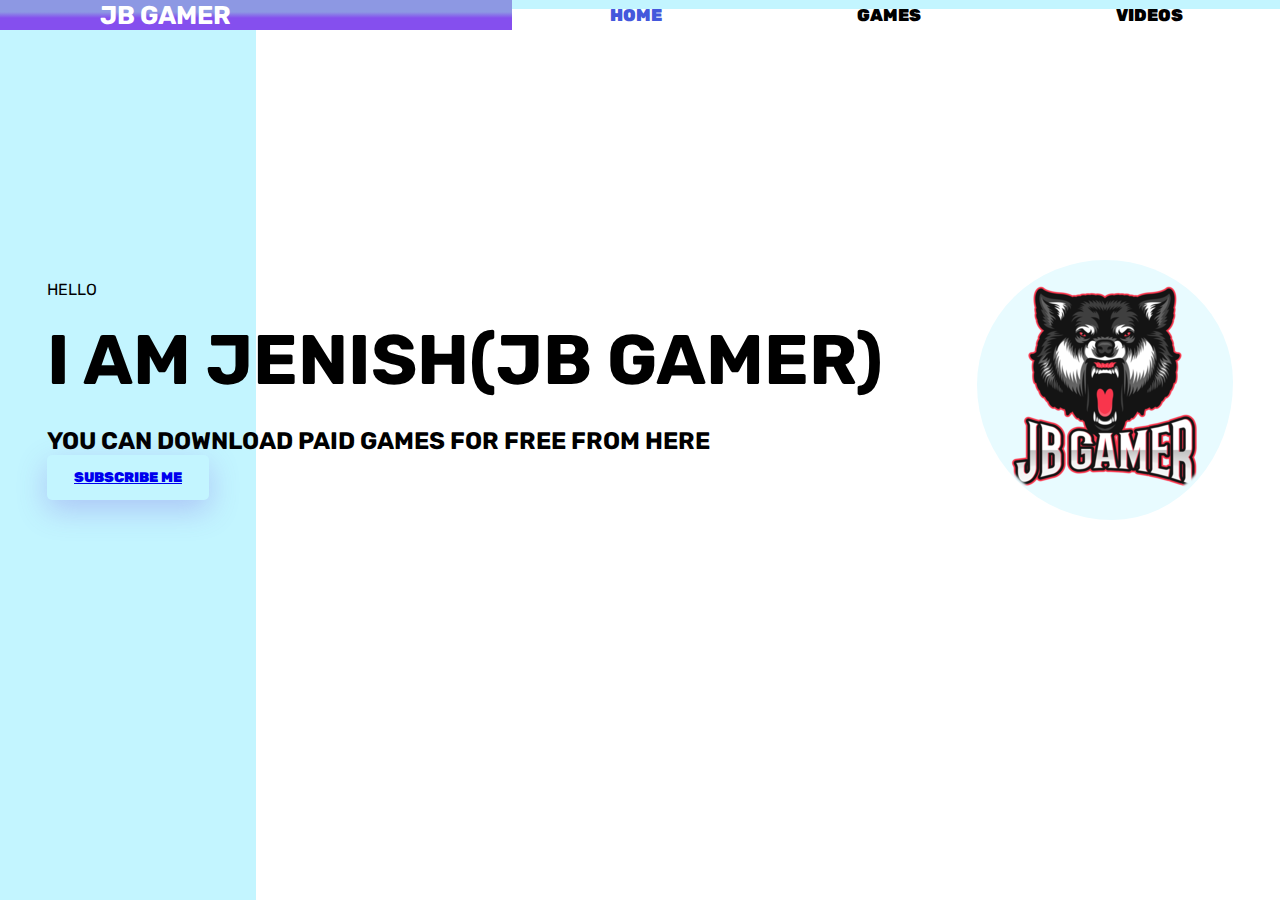
<file: index.html>
<!DOCTYPE html>
<head>
	<title>Home - JB Cracked Games</title>
	<link rel = "icon" href="<img alt="src="https://lh3.googleusercontent.com/IwJBZ6ukyJN6xgh8cfEMJLDwiZzYQRJpMQkRe9M_hGO8mS5ghP14TlrQG1Q4a7uR4Q_G0Oc=s85"type="image/x-icon">
	<link rel="stylesheet" type="text/css" href="index.css">
	<link rel="preconnect" href="https://fonts.gstatic.com">
<link href="https://fonts.googleapis.com/css2?family=Rubik&display=swap" rel="stylesheet">
</head>
<body>

<header>
	<section class="navsection">
		<div class="logo">
			<h1>jb gamer<h1>
		</div>
		<nav>
			<a href="index.html">Home</a>
			<a href="games.html">games</a>
			<a href="videos.html">videos</a>
	</section>
	<main>
	<div class="leftside"
	<h3>hello</h3>
	<h1>i am jenish(jb gamer)</h1>
	<h2>you can download paid games for free from here</h2>
	<a href="https://www.youtube.com/channel/UCAoyhFbTDblwdbpE87tIsdg" class="btn1" target="_blank">subscribe me</a>
	</div>
	
	<div class="rightside">
	<img src="icon.ico">
	</div>
	</main>

</header>

</body>
</html>
</file>
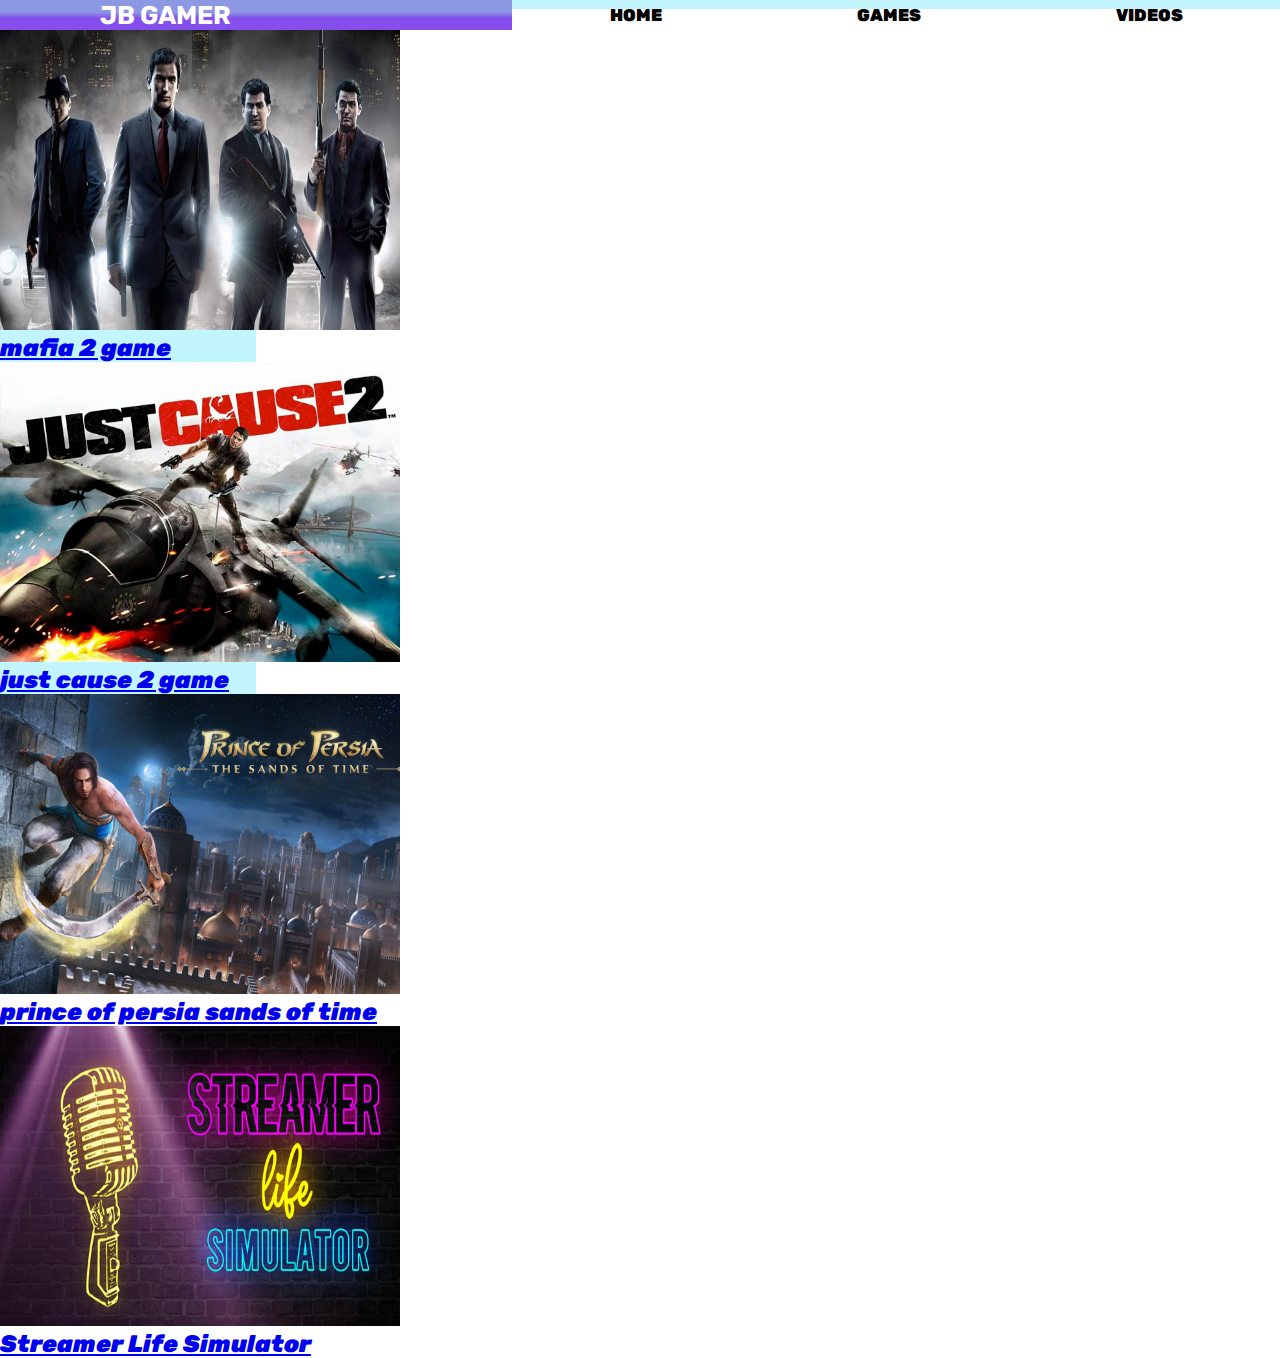
<file: games.html>
<!DOCTYPE html>
<head>
	<title >games</title>
	<link rel = "icon" href="<img alt="src="https://png.pngtree.com/png-vector/20201108/ourmid/pngtree-video-game-controller-joystick-vector-illustration-png-image_2410461.jpg"type="image/x-icon">
	<link rel="stylesheet" type="text/css" href="gamesstyle.css">
	<link rel="preconnect" href="https://fonts.gstatic.com">
<link href="https://fonts.googleapis.com/css2?family=Rubik&display=swap" rel="stylesheet">
</head>
<body>

<header>
	<section class="navsection">
		<div class="logo">
			<h1>jb gamer<h1>
		</div>
		<nav>
			<a href="index.html">Home</a>
			<a href="games.html">games</a>
			<a href="videos.html">videos</a>
	</section>
		<div class="mafia-2">
			<a href="mafia 2.html"><img src="mafia-2-definitive-edition-1280x720-1024x576.jpg" width="400" height="300"><h2><u><b><i>mafia 2 game</h2></a>
		</div>
		<div class="jc-2">
			<a href="JC2.html"><img src="jc-2.png" width="400" height="300"><h2><u><b><i>just cause 2 game</h2></a>
			
		<div class="pop-sot">
			<a href="popsot.html"><img src="PoP_SoT.jpg" width="400" height="300"><h2><u><b><i>prince of persia sands of time</h2></a>
		</div>
		<div class="sls">
			<a href="sls.html"><img src="sls.jpg" width="400" height="300"><h2><u><i><b>Streamer Life Simulator</h2></a>
		</div>
</header>

</body>
</html>
</file>
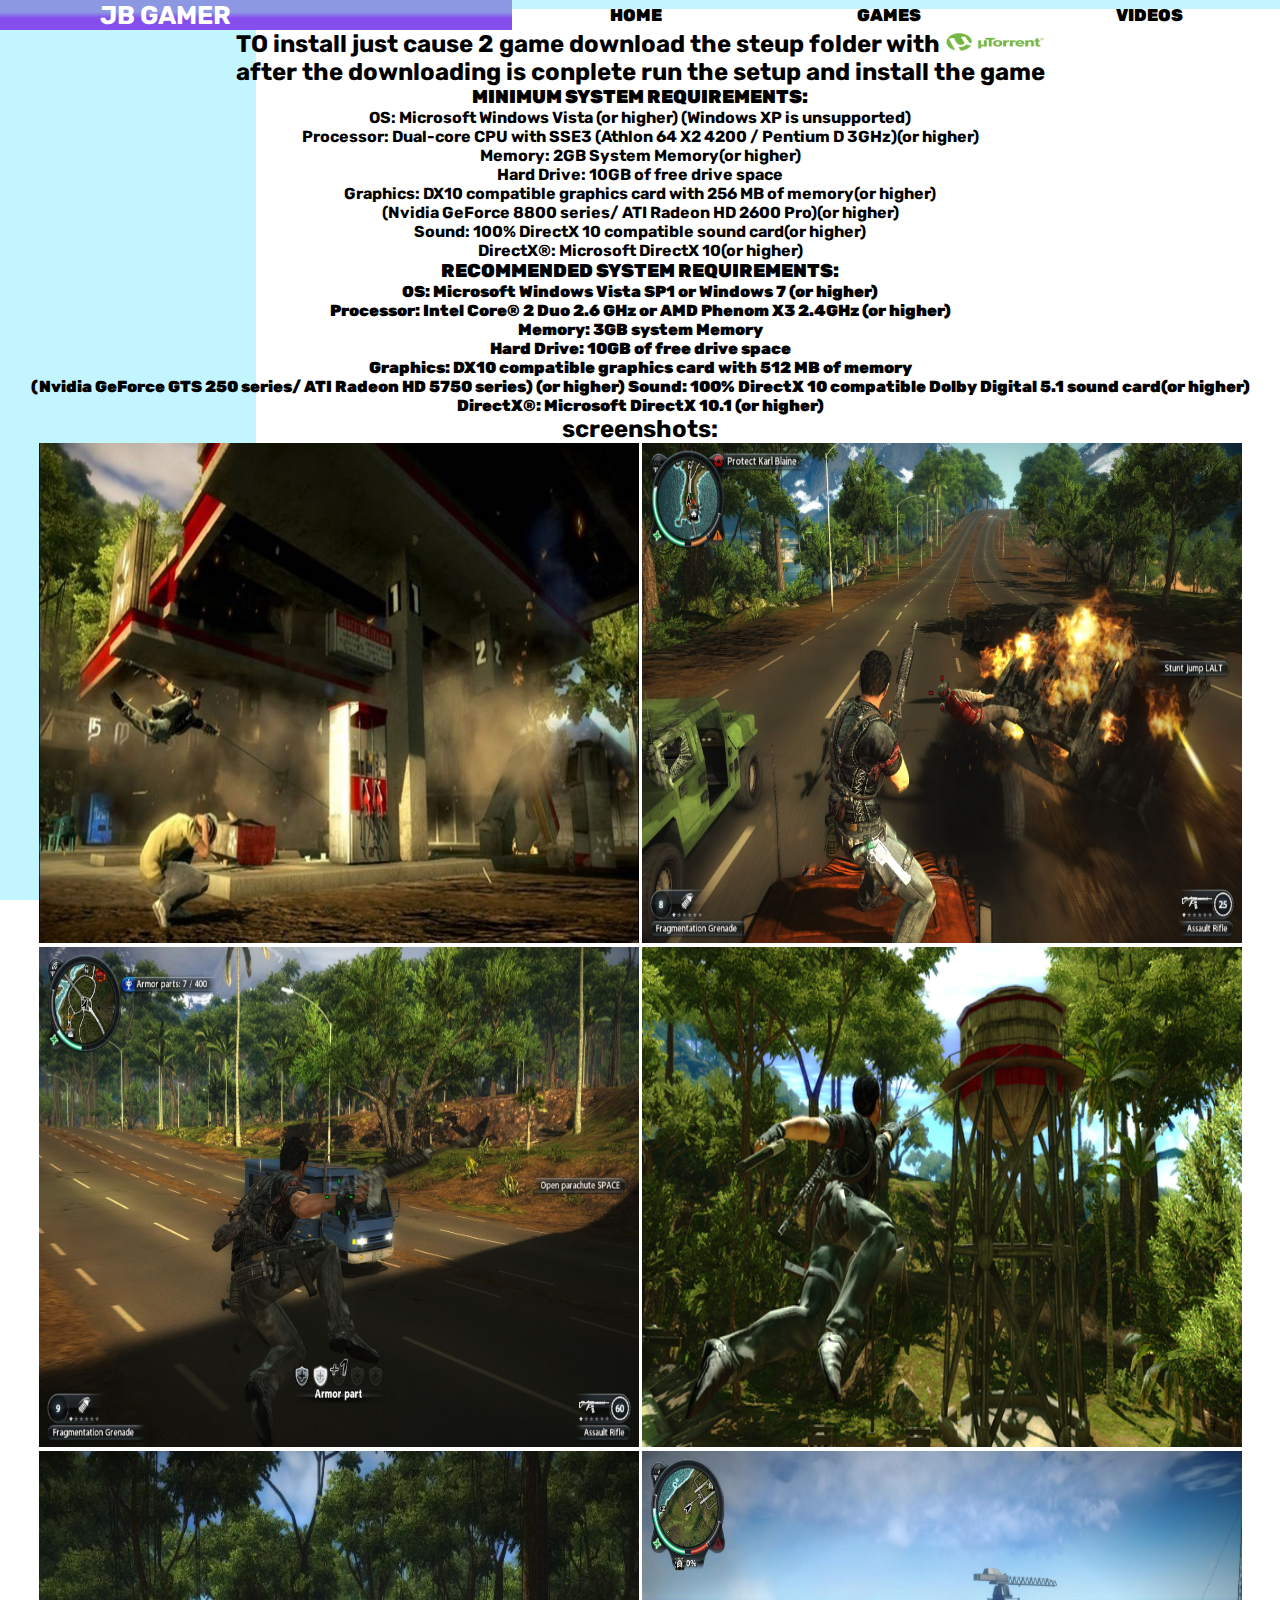
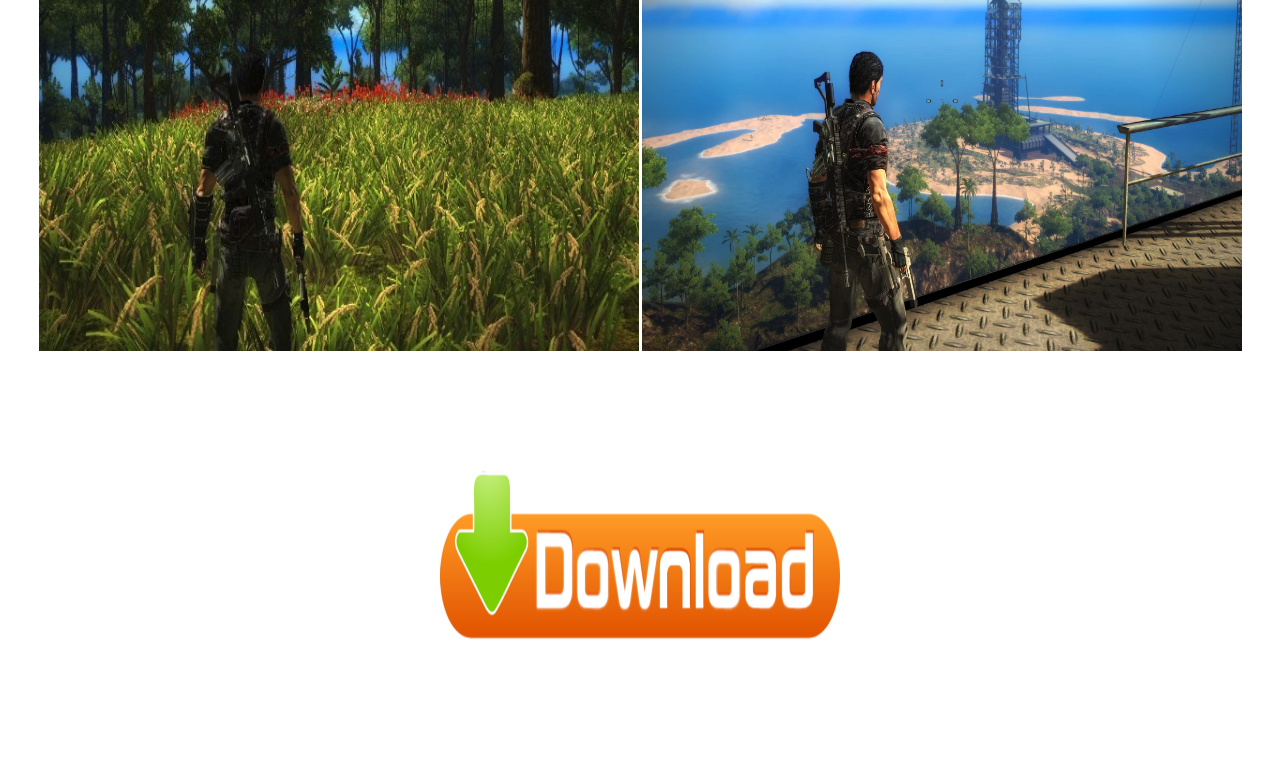
<file: JC2.html>
<!DOCTYPE html>
<head>
	<title >download just cause 2</title>
	<link rel = "icon" href="<img alt="src="https://png.pngtree.com/png-vector/20201108/ourmid/pngtree-video-game-controller-joystick-vector-illustration-png-image_2410461.jpg"type="image/x-icon">
	<link rel="stylesheet" type="text/css" href="jc2.css">
	<link rel="preconnect" href="https://fonts.gstatic.com">
<link href="https://fonts.googleapis.com/css2?family=Rubik&display=swap" rel="stylesheet">
</head>
<body>

<header>
	<section class="navsection">
		<div class="logo">
			<h1>jb gamer<h1>
		</div>
		<nav>
			<a href="index.html">Home</a>
			<a href="games.html">games</a>
			<a href="videos.html">videos</a>
	</section>
	<div class="install">
		<h2>
			TO install just cause 2 game download the steup folder with <a href="https://www.utorrent.com/downloads/complete/track/stable/os/win"><img src="ut.png" width="100" height="20"></a></br>after the downloading is conplete run the setup and install the game
		</h2>
	</div>
	<div class="systemr" align="center">

<h3><b>MINIMUM SYSTEM REQUIREMENTS:</br></h3>
<p>OS: Microsoft Windows Vista (or higher) (Windows XP is unsupported)</br>
Processor: Dual-core CPU with SSE3 (Athlon 64 X2 4200 / Pentium D 3GHz)(or higher)</br>
Memory: 2GB System Memory(or higher)</br>
Hard Drive: 10GB of free drive space</br>
Graphics: DX10 compatible graphics card with 256 MB of memory(or higher)</br>
(Nvidia GeForce 8800 series/ ATI Radeon HD 2600 Pro)(or higher)</br>
Sound: 100% DirectX 10 compatible sound card(or higher)</br>
DirectX®: Microsoft DirectX 10(or higher)</br></p>
<h3><b>RECOMMENDED SYSTEM REQUIREMENTS:</br></h3>
<p>OS: Microsoft Windows Vista SP1 or Windows 7 (or higher)</br>
Processor: Intel Core® 2 Duo 2.6 GHz or AMD Phenom X3 2.4GHz (or higher)</br>
Memory: 3GB system Memory</br>
Hard Drive: 10GB of free drive space</br>
Graphics: DX10 compatible graphics card with 512 MB of memory</br>
(Nvidia GeForce GTS 250 series/ ATI Radeon HD 5750 series) (or higher)
Sound: 100% DirectX 10 compatible Dolby Digital 5.1 sound card(or higher)</br>
DirectX®: Microsoft DirectX 10.1 (or higher)</br></p>
		</p>
	</div>
	<div class="screensoots">
		<h2>screenshots:</h2>
		<a href="j1.jpg"><img src="j1.jpg" width="600" height="500"></a>
		<a href="j2.jpg"><img src="j2.jpg" width="600" height="500"></a>
		<a href="j3.jpg"><img src="j3.jpg" width="600" height="500"></a>
		<a href="j4.png"><img src="j4.png" width="600" height="500"></a>
		<a href="j5.jpg"><img src="j5.jpg" width="600" height="500"></a>
		<a href="j6.jpg"><img src="j6.jpg" width="600" height="500"></a>
	</div>
	<div class="download" align="center">
		<a href="magnet:?xt=urn:btih:14B7771A7E51FAE7E5978C4AB15CA46B9979DE46&dn=Just%20Cause%202%20setup&tr=udp%3a%2f%2ftracker.openbittorrent.com%3a80%2fannounce&tr=udp%3a%2f%2ftracker.opentrackr.org%3a1337%2fannounce"><img src="download-button.png" width="400" height="400"></a>
	</div>
</header>
		
</body>
</html>
</file>
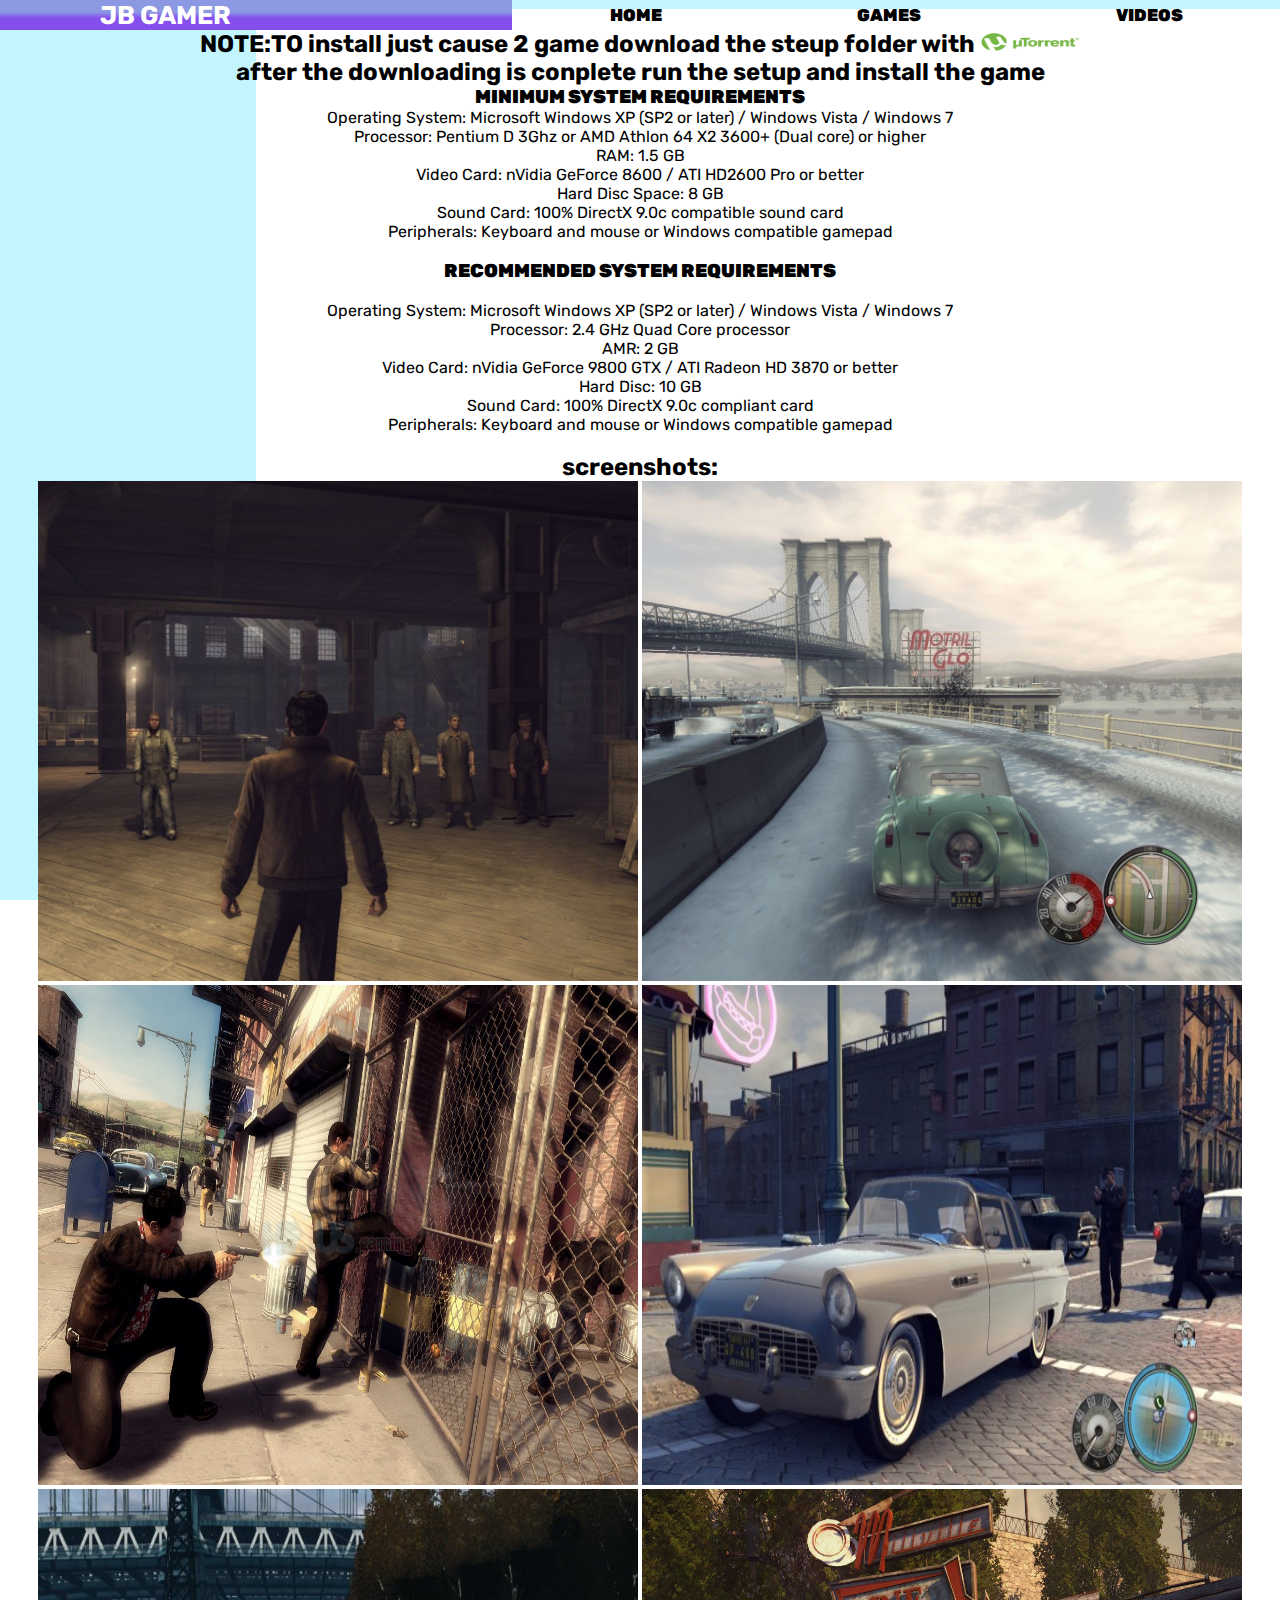
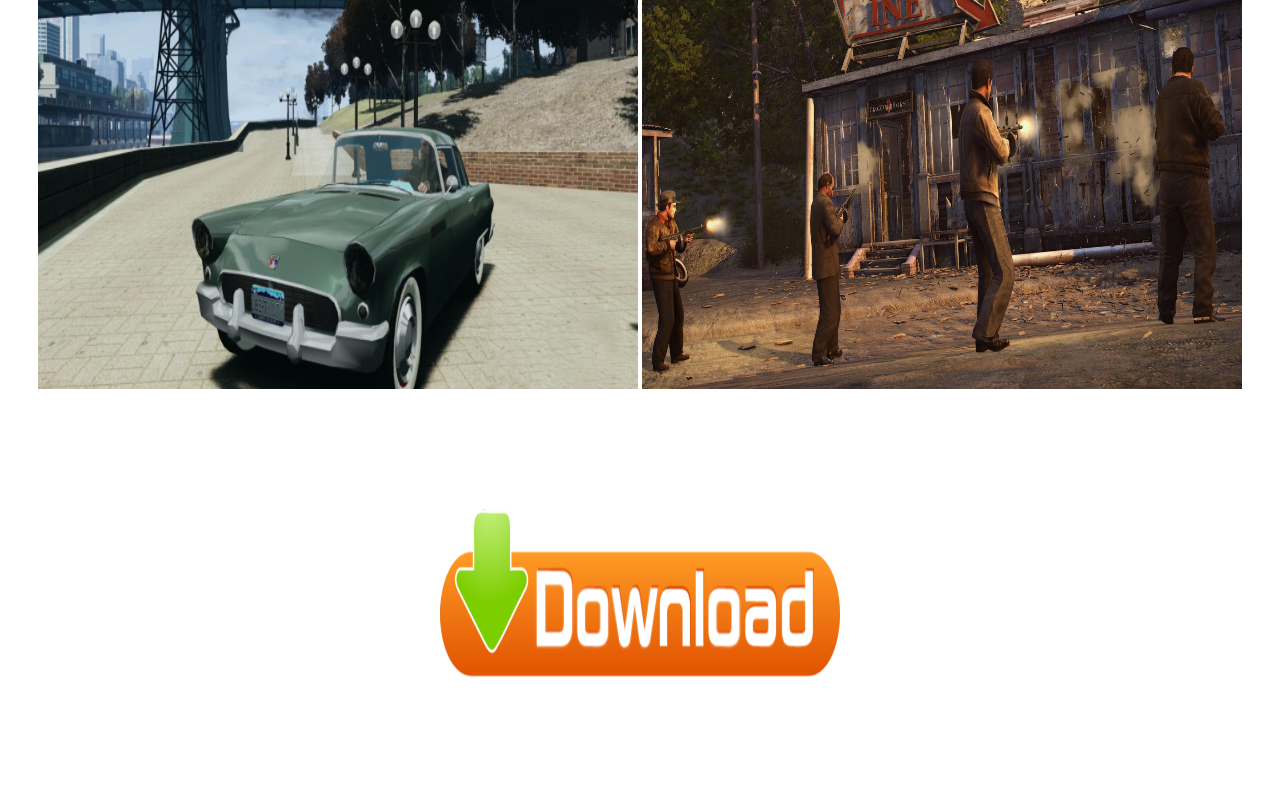
<file: mafia 2.html>
<!DOCTYPE html>
<head>
	<title >download mafia 2</title>
	<link rel = "icon" href="<img alt="src="https://png.pngtree.com/png-vector/20201108/ourmid/pngtree-video-game-controller-joystick-vector-illustration-png-image_2410461.jpg"type="image/x-icon">
	<link rel="stylesheet" type="text/css" href="jc2.css">
	<link rel="preconnect" href="https://fonts.gstatic.com">
<link href="https://fonts.googleapis.com/css2?family=Rubik&display=swap" rel="stylesheet">
</head>
<body>

<header>
	<section class="navsection">
		<div class="logo">
			<h1>jb gamer<h1>
		</div>
		<nav>
			<a href="index.html">Home</a>
			<a href="games.html">games</a>
			<a href="videos.html">videos</a>
	</section>
	<div class="install">
		<h2>
			NOTE:TO install just cause 2 game download the steup folder with <a href="https://www.utorrent.com/downloads/complete/track/stable/os/win"><img src="ut.png" width="100" height="20"></a></br>after the downloading is conplete run the setup and install the game
		</h2>
	</div>
	<div class="systemr" align="center">

<p><h3><b>MINIMUM SYSTEM REQUIREMENTS</b></h3>

Operating System: Microsoft Windows XP (SP2 or later) / Windows Vista / Windows 7</br>
Processor: Pentium D 3Ghz or AMD Athlon 64 X2 3600+ (Dual core) or higher</br>
RAM: 1.5 GB</br>
Video Card: nVidia GeForce 8600 / ATI HD2600 Pro or better</br>
Hard Disc Space: 8 GB</br>
Sound Card: 100% DirectX 9.0c compatible sound card</br>
Peripherals: Keyboard and mouse or Windows compatible gamepad</p></br>

<h3><b>RECOMMENDED SYSTEM REQUIREMENTS</b></h3></br>

<p>Operating System: Microsoft Windows XP (SP2 or later) / Windows Vista / Windows 7</br>
Processor: 2.4 GHz Quad Core processor</br>
AMR: 2 GB</br>
Video Card: nVidia GeForce 9800 GTX / ATI Radeon HD 3870 or better</br>
Hard Disc: 10 GB</br>
Sound Card: 100% DirectX 9.0c compliant card</br>
Peripherals: Keyboard and mouse or Windows compatible gamepad</p></br>
	</div>
	<div class="screensoots">
		<h2>screenshots:</h2>
		<a href="m1.jpg"><img src="m1.jpg" width="600" height="500"></a>
		<a href="m2.jpg"><img src="m2.jpg" width="600" height="500"></a>
		<a href="m3.jpg"><img src="m3.jpg" width="600" height="500"></a>
		<a href="m4.jpg"><img src="m4.jpg" width="600" height="500"></a>
		<a href="m5.jpg"><img src="m5.jpg" width="600" height="500"></a>
		<a href="m6.jpg"><img src="m6.jpg" width="600" height="500"></a>
	</div>
	<div class="download" align="center">
		<a href="magnet:?xt=urn:btih:A02AD0F51AED3C53C88BBA636E6717674015B8DB&dn=Mafia%202%20-%20Digital%20Deluxe%20Edition%20%5bFitGirl%20Repack%5d"><img src="download-button.png" width="400" height="400"></a>
	</div>
</header>
		
</body>
</html>
</file>
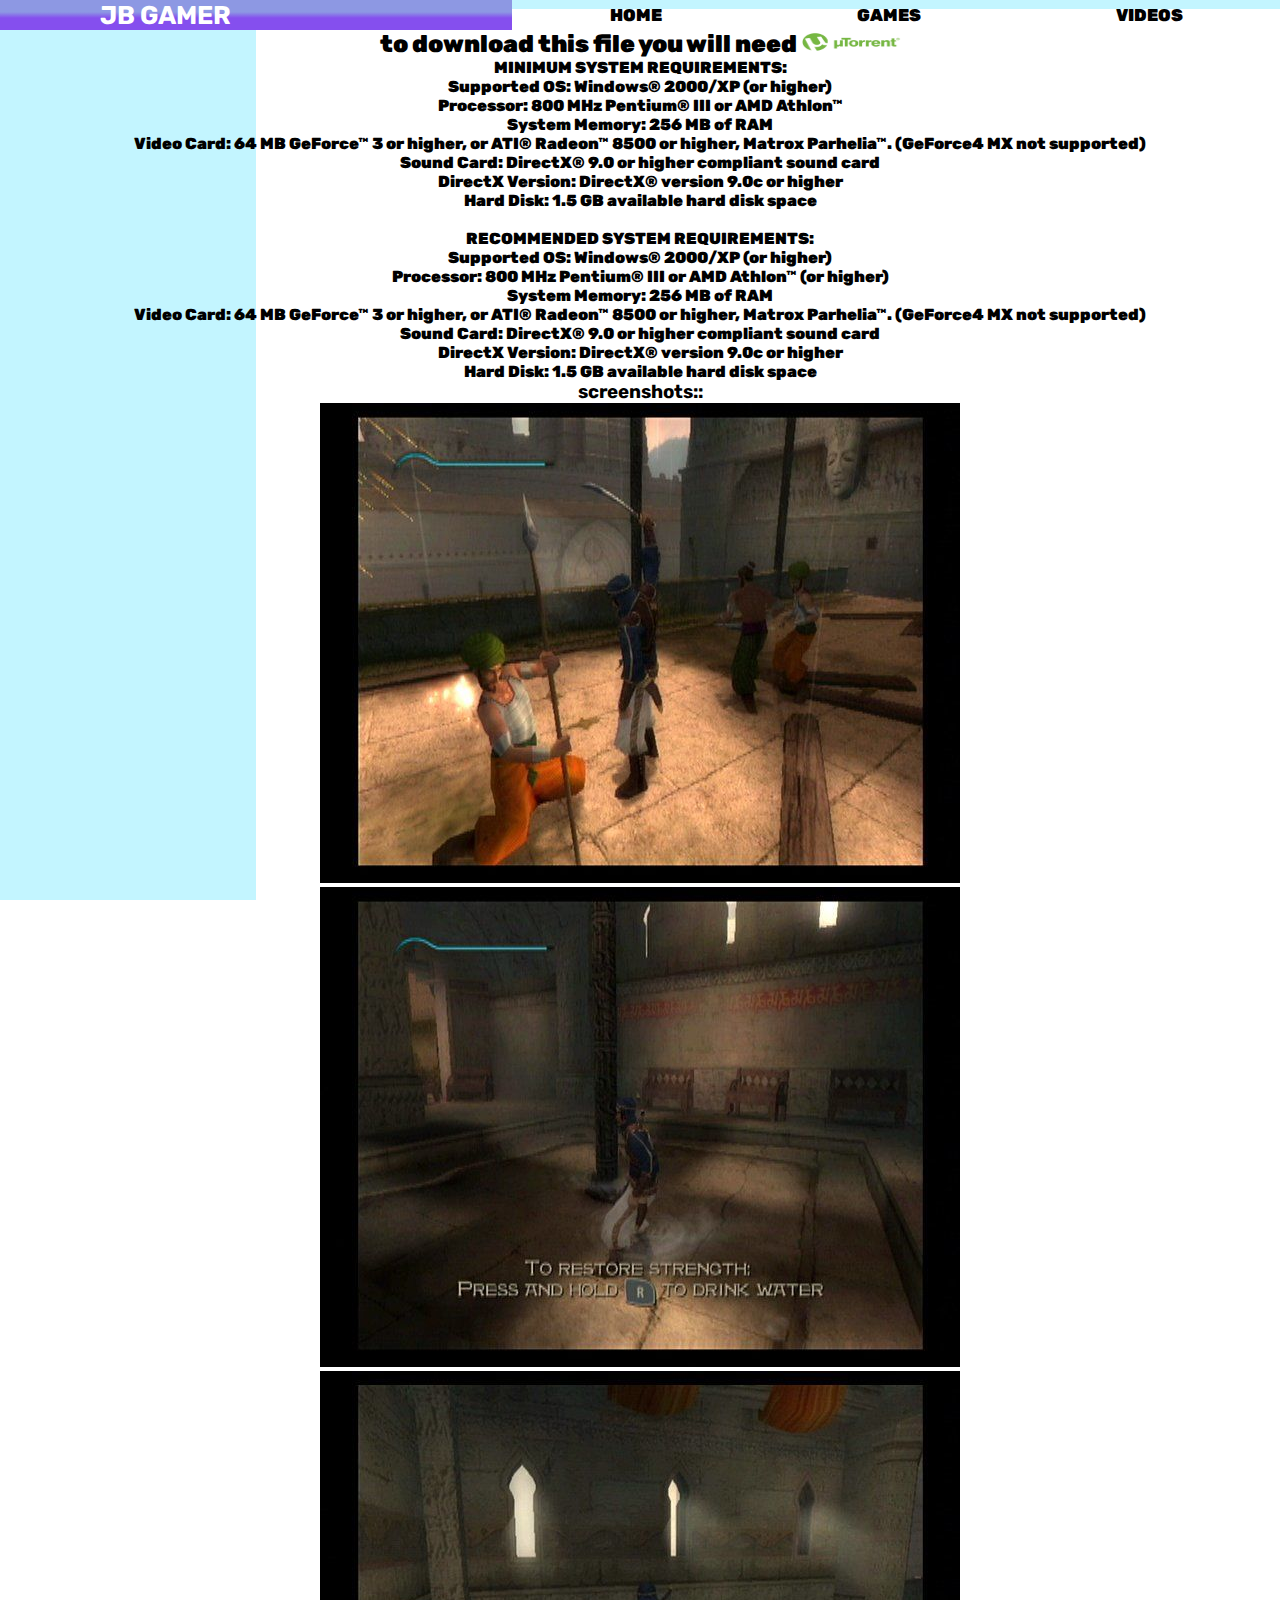
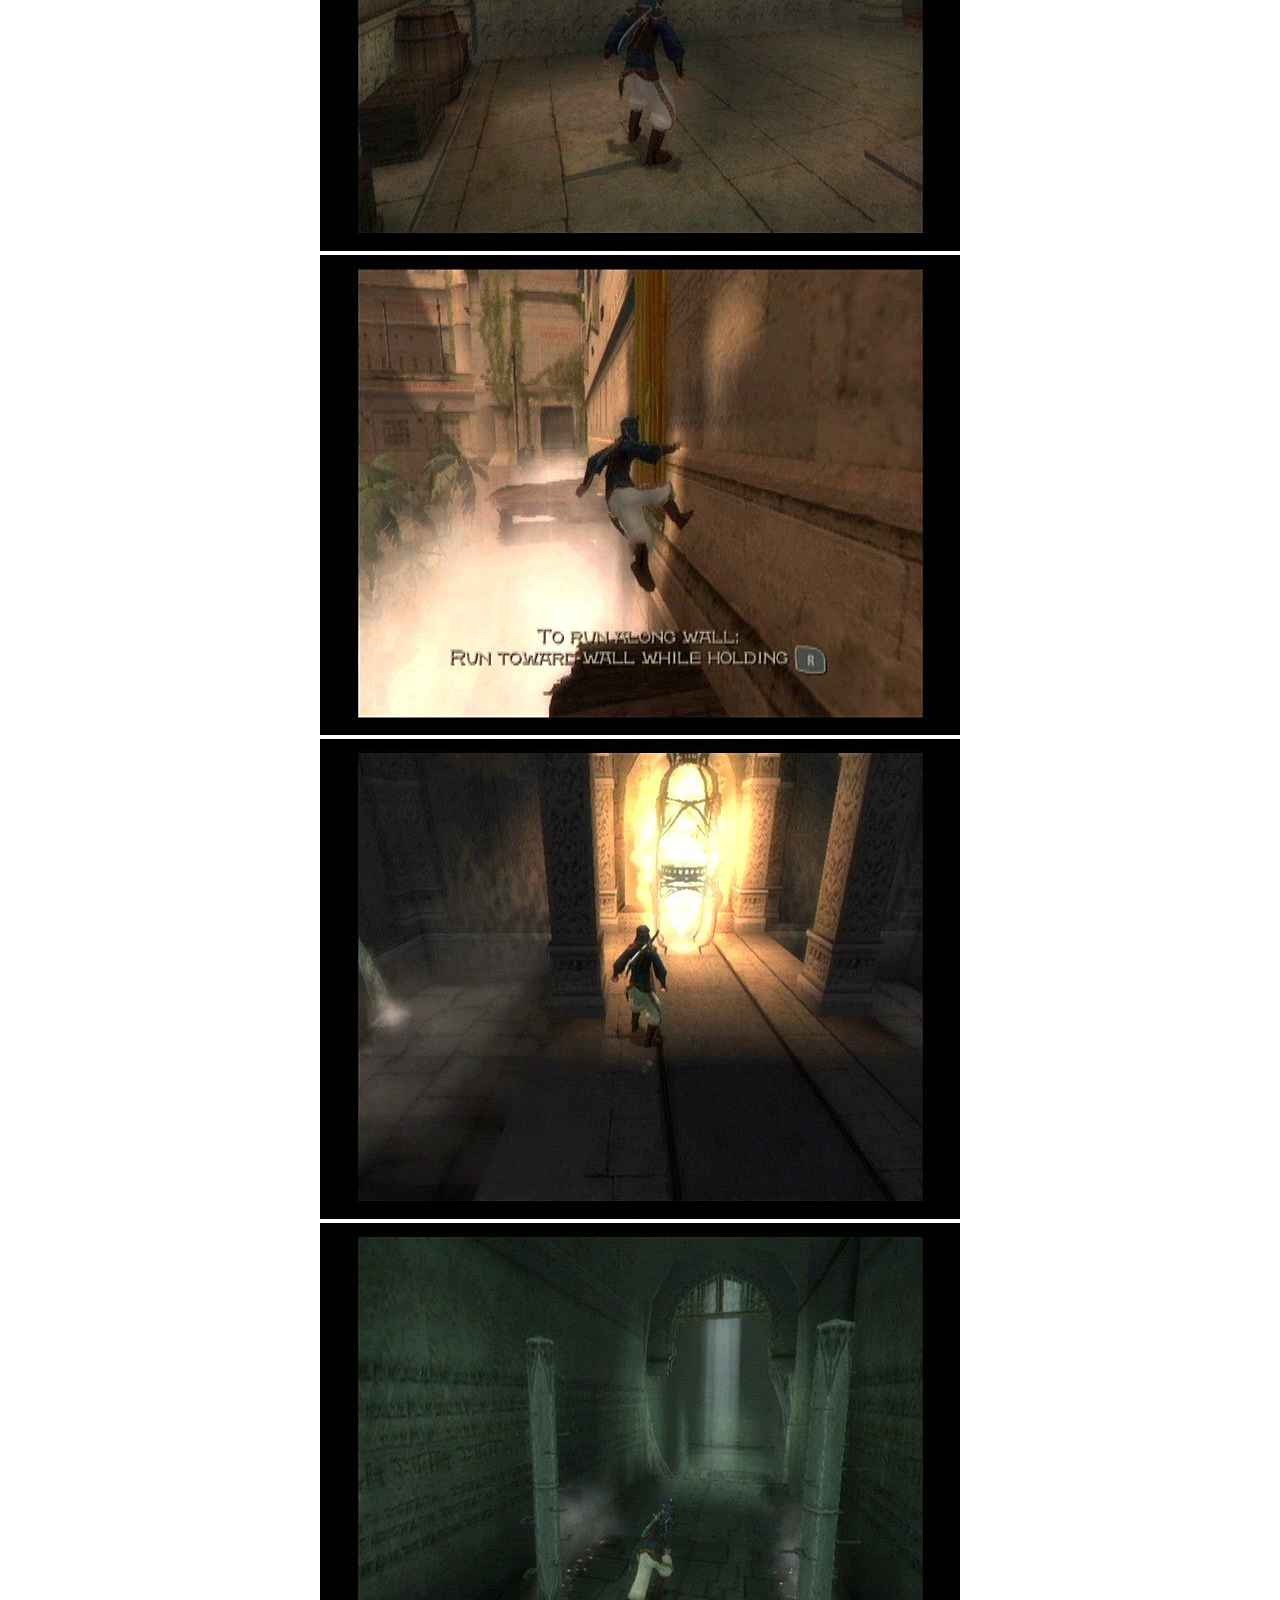
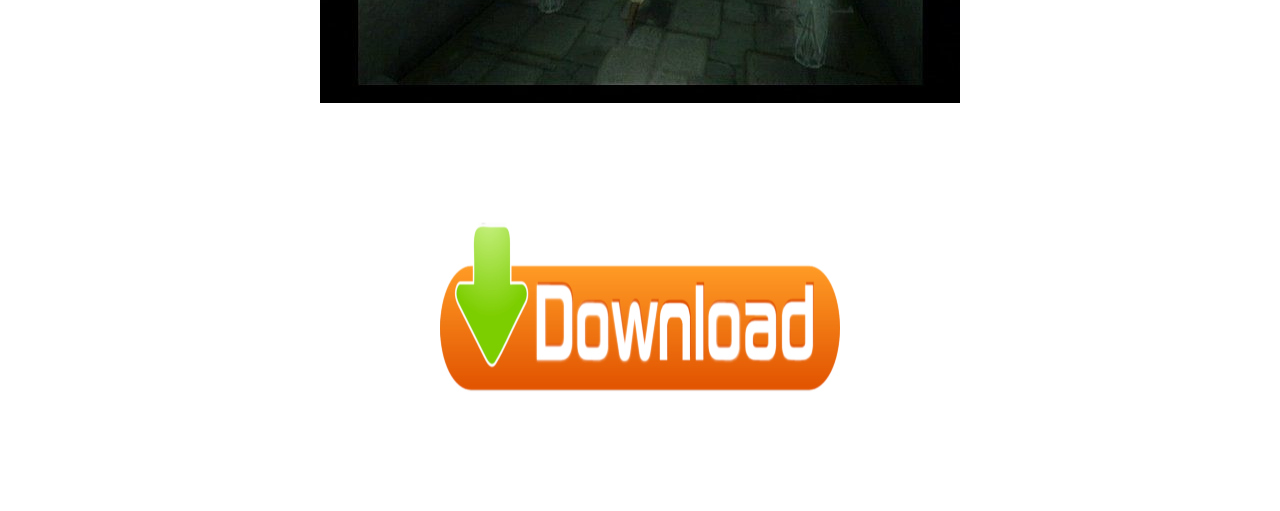
<file: popsot.html>
<!DOCTYPE html>
<head>
	<title >download prince of persia</title>
	<link rel = "icon" href="<img alt="src="https://png.pngtree.com/png-vector/20201108/ourmid/pngtree-video-game-controller-joystick-vector-illustration-png-image_2410461.jpg"type="image/x-icon">
	<link rel="stylesheet" type="text/css" href="pop-sot.css">
	<link rel="preconnect" href="https://fonts.gstatic.com">
<link href="https://fonts.googleapis.com/css2?family=Rubik&display=swap" rel="stylesheet">
</head>
<body>

<header>
	<section class="navsection">
		<div class="logo">
			<h1>jb gamer<h1>
		</div>
		<nav>
			<a href="index.html">Home</a>
			<a href="games.html">games</a>
			<a href="videos.html">videos</a>
	</section>
	<div class="install">
	<h2>   <b> to download this file you will need  <a href="https://www.utorrent.com/downloads/complete/track/stable/os/win" target="_blank"><img src="ut.png" width="100" height="20"></a>
	</h2>
	</div>
	<div class="systemr" >
		<p align="center"><b>
MINIMUM SYSTEM REQUIREMENTS:</br>

Supported OS: Windows® 2000/XP (or higher)</br>
Processor: 800 MHz Pentium® III or AMD Athlon™</br>
System Memory: 256 MB of RAM</br>
Video Card: 64 MB GeForce™ 3 or higher, or ATI® Radeon™ 8500 or higher, Matrox Parhelia™. (GeForce4 MX not supported)</br>
Sound Card: DirectX® 9.0 or higher compliant sound card</br>
DirectX Version: DirectX® version 9.0c or higher</br>
Hard Disk: 1.5 GB available hard disk space</br>
</br>
RECOMMENDED SYSTEM REQUIREMENTS:</br>
Supported OS: Windows® 2000/XP (or higher)</br>
Processor: 800 MHz Pentium® III or AMD Athlon™ (or higher)</br>
System Memory: 256 MB of RAM</br>
Video Card: 64 MB GeForce™ 3 or higher, or ATI® Radeon™ 8500 or higher, Matrox Parhelia™. (GeForce4 MX not supported)</br>
Sound Card: DirectX® 9.0 or higher compliant sound card</br>
DirectX Version: DirectX® version 9.0c or higher</br>
Hard Disk: 1.5 GB available hard disk space</br>
		</p>
	</div>
	<div class="screensoots">
		<h3>screenshots::</h3>
		<a href="001.jpg"><img src="001.jpg" alt="thumbnail" height="auto" width="auto"></a>
		<a href="002.jpg"><img src="002.jpg" alt="thumbnail" height="auto" width="auto"></a>
		<a href="003.jpg"><img src="003.jpg" alt="thumbnail" height="auto" width="auto"></a>
		<a href="004.jpg"><img src="004.jpg" alt="thumbnail" height="auto" width="auto"></a>
		<a href="005.jpg"><img src="005.jpg" alt="thumbnail" height="auto" width="auto"></a>
		<a href="006.jpg"><img src="006.jpg" alt="thumbnail" height="auto" width="auto"></a>
	</div>
	<div class="download" align="center">
			<a href="magnet:?xt=urn:btih:1D833A8965C2380B0AD1CC827FF27A49C75EA7AA&dn=prince%20of%20persia%20setup&tr=udp%3a%2f%2ftracker.openbittorrent.com%3a80%2fannounce&tr=udp%3a%2f%2ftracker.opentrackr.org%3a1337%2fannounce"><img src="download-button.png" width="400" height="400"></a>
		</div>
</header>
		
</body>
</html>
</file>
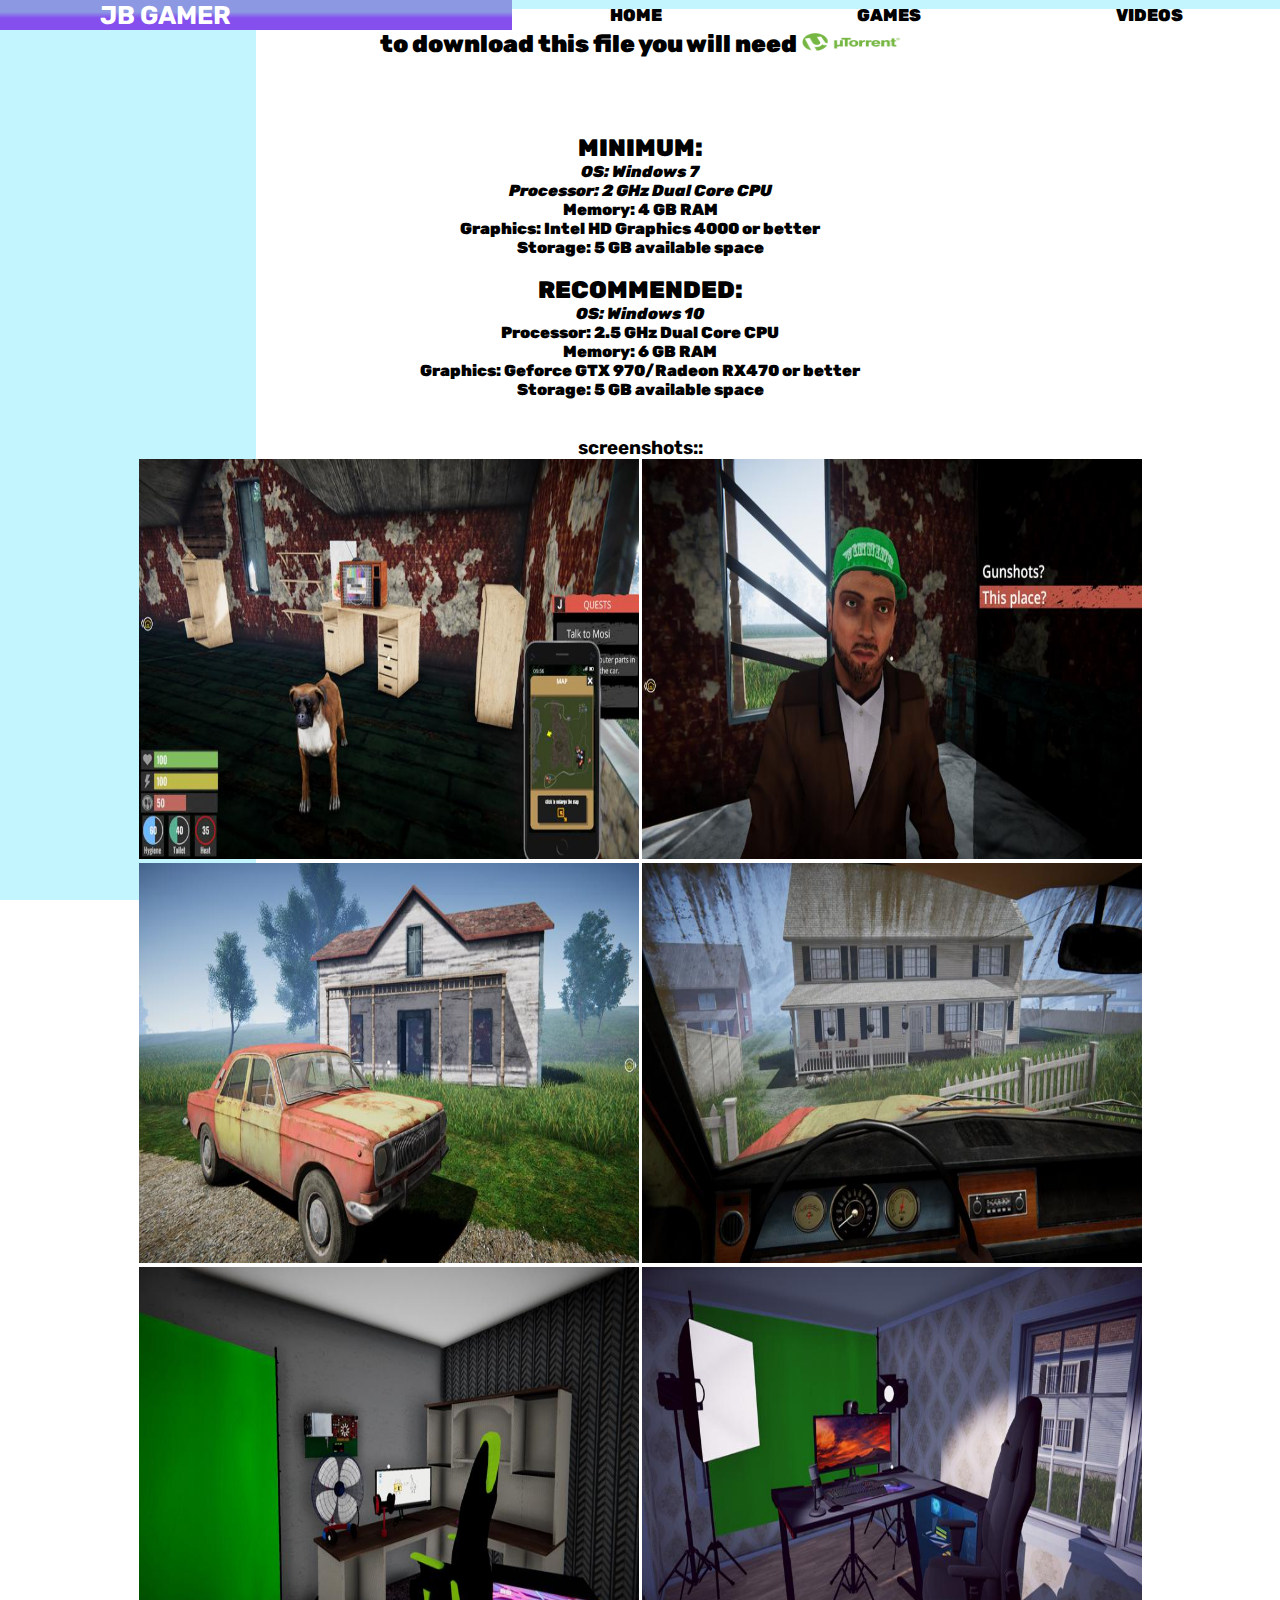
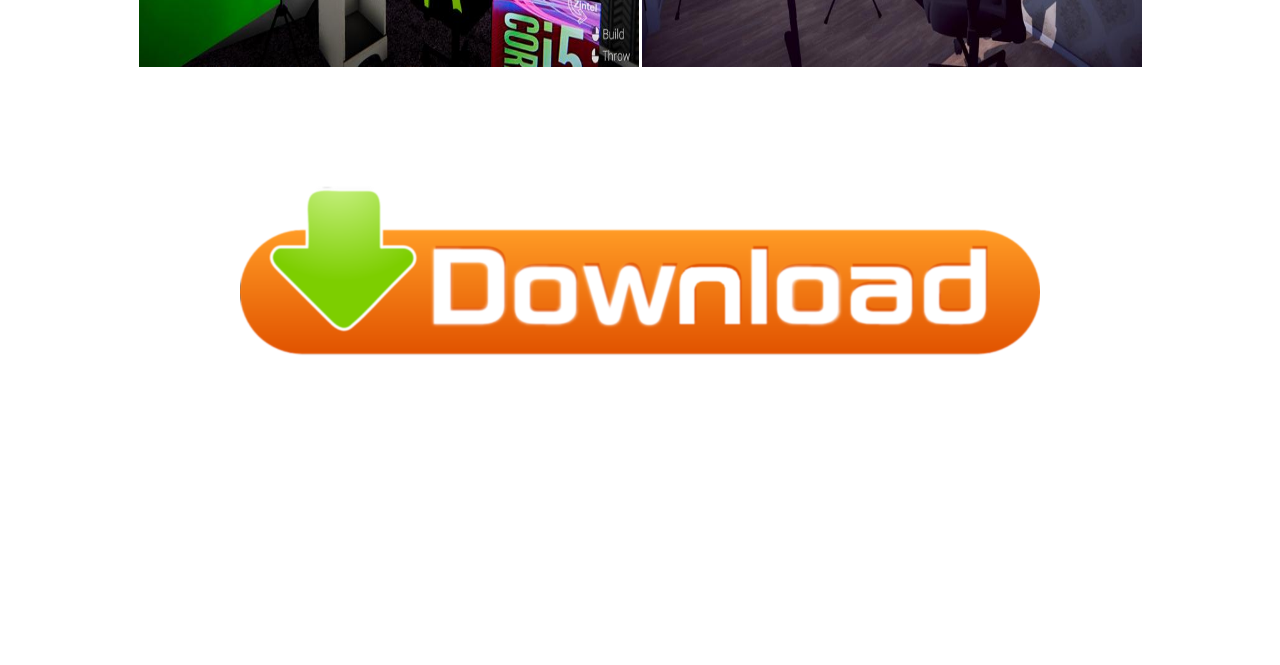
<file: sls.html>
<!DOCTYPE html>
<head>
	<title >download Streamer Life Simulator</title>
	<link rel = "icon" href="<img alt="src="https://png.pngtree.com/png-vector/20201108/ourmid/pngtree-video-game-controller-joystick-vector-illustration-png-image_2410461.jpg"type="image/x-icon">
	<link rel="stylesheet" type="text/css" href="pop-sot.css">
	<link rel="preconnect" href="https://fonts.gstatic.com">
<link href="https://fonts.googleapis.com/css2?family=Rubik&display=swap" rel="stylesheet">
</head>
<body>

<header>
	<section class="navsection">
		<div class="logo">
			<h1>jb gamer<h1>
		</div>
		<nav>
			<a href="index.html">Home</a>
			<a href="games.html">games</a>
			<a href="videos.html">videos</a>
	</section>
	<div class="install">
	<h2>   <b> to download this file you will need  <a href="https://www.utorrent.com/downloads/complete/track/stable/os/win" target="_blank"><img src="ut.png" width="100" height="20"></a>
	</h2>
	</div>
</br>
</br>
</br>
</br>
	<div class="systemr" >
			<h2 align="center"><b>MINIMUM:</br></h2>
	<p align="center"><i>OS: Windows 7</br>
Processor: 2 GHz Dual Core CPU</br></i>
Memory: 4 GB RAM</br></i>
Graphics: Intel HD Graphics 4000 or better</br></i>
Storage: 5 GB available space</br></i>
</br></p>
<h2 align="center"><b>RECOMMENDED:</br></h2>
<p align="center"><i>OS: Windows 10</br></i>
Processor: 2.5 GHz Dual Core CPU</br></i>
Memory: 6 GB RAM</br></i>
Graphics: Geforce GTX 970/Radeon RX470 or better</br></i>
Storage: 5 GB available space</br></i>
		</p>
	</div>
	</br>
	</br>
	<div class="screensoots">
		<h3>screenshots::</h3>
		<a href="sls1.jpg"><img src="sls1.jpg" alt="thumbnail" height="400" width="500"></a>
		<a href="sls2.jpg"><img src="sls2.jpg" alt="thumbnail" height="400" width="500"></a>
		<a href="sls3.jpg"><img src="sls3.jpg" alt="thumbnail" height="400" width="500"></a>
		<a href="sls4.jpg"><img src="sls4.jpg" alt="thumbnail" height="400" width="500"></a>
		<a href="sls5.jpg"><img src="sls5.jpg" alt="thumbnail" height="400" width="500"></a>
		<a href="sls6.jpg"><img src="sls6.jpg" alt="thumbnail" height="400" width="500"></a>
	</div>
	<div class="download" align="center">
			<a href="magnet:?xt=urn:btih:782C382C9AA36B2BA4385DD71BBA89FA9C51C9DB&dn=sls%20setup&tr=udp%3a%2f%2ftracker.openbittorrent.com%3a80%2fannounce&tr=udp%3a%2f%2ftracker.opentrackr.org%3a1337%2fannounce"><img src="download-button.png" width="800" height="auto"></a>
		</div>
		</br>
		</br>
		</br>
		</br>
		</br>
		</br>
		</br>
		</br>
		</br>
		</br>
</header>

</body>
</html>
</file>
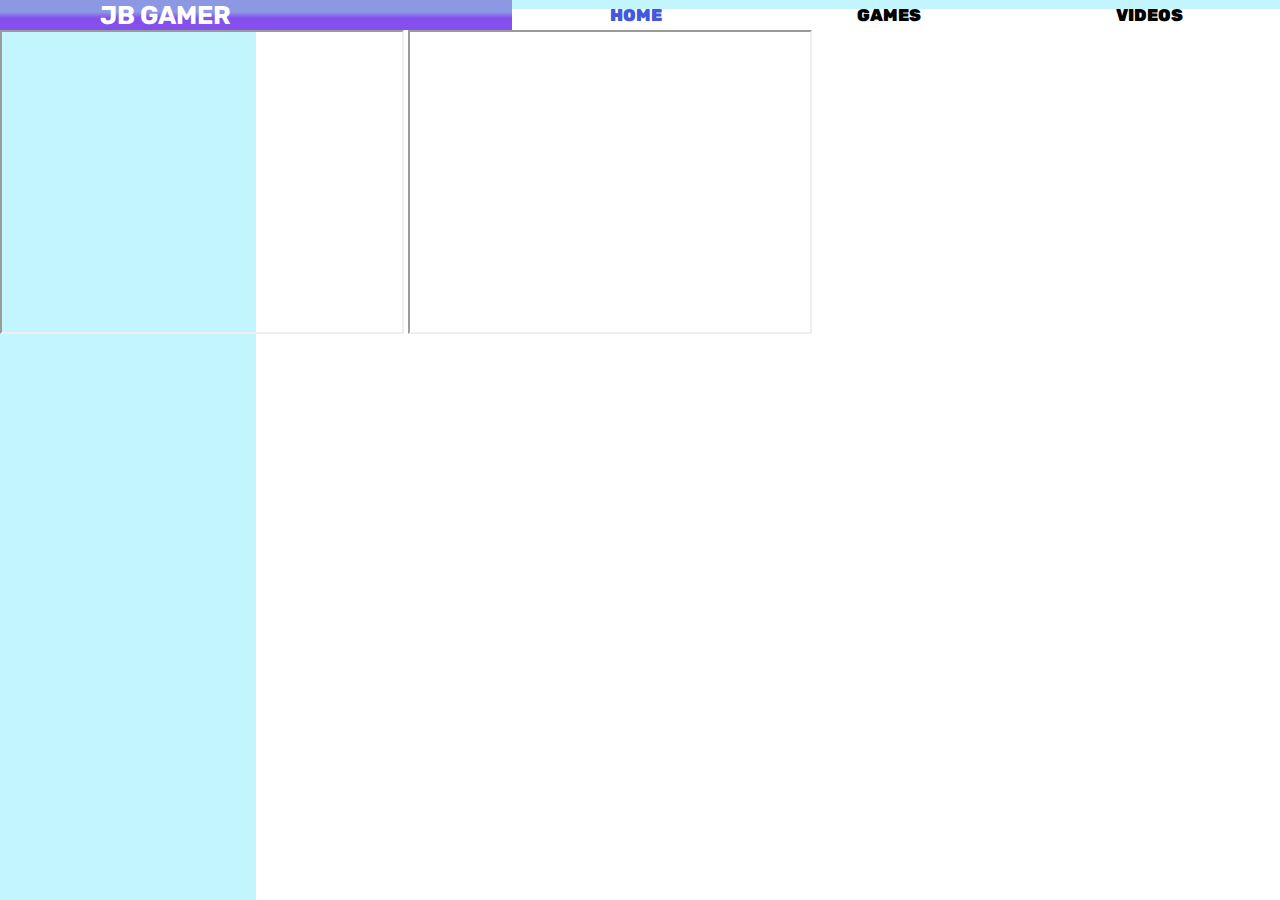
<file: videos.html>
<!DOCTYPE html>
<head>
	<title>videos</title>
	<link rel = "icon" href="<img alt=""src="https://png.pngtree.com/png-vector/20201108/ourmid/pngtree-video-game-controller-joystick-vector-illustration-png-image_2410461.jpg"type="image/x-icon">
	<link rel="stylesheet" type="text/css" href="videos.css">
	<link rel="preconnect" href="https://fonts.gstatic.com">
<link href="https://fonts.googleapis.com/css2?family=Rubik&display=swap" rel="stylesheet">
</head>
<body>

<header>
	<section class="navsection">
		<div class="logo">
			<h1>jb gamer<h1>
		</div>
		<nav>
			<a href="index.html">Home</a>
			<a href="games.html">games</a>
			<a href="videos.html">videos</a>
		</nav>
	</section>
	<div class="row1">
		<iframe width="400" height="300" src="https://www.youtube.com/embed/amSgs0DD5AU&t=6s"></iframe>
		<iframe width="400" height="300" src="https://www.youtube.com/embed/0ueksC1sJe8&t=510s"></iframe>
	</div>


</header>

</body>
</html>
</file>
<file: index.css>
*{margin: 0; padding: 0; font-family: 'Rubik', sans-serif;}

header{
	width: 100%;
	height: 100vh;
	background-image: linear-gradient(to left, #fff 80%, #c3f5ff 20%);
}

.navsection{
	width: 100%; height: 20vm;
	display: flex; justify-content: space-around;
	align-items: center;
	background-image: linear-gradient(to top, #fff 70%, #c3f5ff 30%);
}

.logo{
	width: 40%;
	color: #fff;
	background-image: linear-gradient(#8d98e3 40%, #854fee 60%);
	padding-left: 100px;
	box-sizing: border-box;
}

.logo h1{
	text-transform: uppercase;
	font-size: 1.6rem;
	animation: move 2s linear infinite;
	animation-direction: alternate;
}

@keyframes move{
	from{padding-left: 40px;}
	to{padding-right: 40px;}
}
nav{
	width: 60%;
	/*background-color: yellow;*/
	display: flex;
	justify-content: space-around;
}
nav a{
	text-decoration: none;
	text-transform: uppercase;
	color: #000;
	font-weight: 900;
	font-size: 17px;
	position: relative;
}


nav a:first-child{
	color: #4458dc;
}
nav a:second-child{
	color: #4458dc;
}
nav a:third-child{
	color: #4458dc;
}

nav a:before{
	content: "";
	position: absolute;
	top: 110%;
	left: 0;
	width: 0;
	height: 2px;
	border-bottom: 2px solid #4458dc;
	transition: all 0.4s linear;
}

nav a:hover:before{
	width: 100%;
}
main{
	height: 80vh;
	display: flex;
	justify-content: space-around;
	align-items: center;
}
.rightside{
	border-radius:	50% 50% 47% 53% / 48% 47% 53% 52%  ; 
	background-color: #e8fbff;
}
.rightside img{
	max-width: 400px;
	height: auto;
}
.leftside{
	color: #000;
	text-transform: uppercase;
}
.leftside h3{
	font-size: 40px;
	margin-bottom: 20px;
	position: relative;
	text-transform: uppercase;
}
.leftside h3:after{
	content: "";
	width: 450px;
	height: 3px;
	position: absolute;
	top: 43%;
	left: 15%;
	background-color: #000;
}
.leftside h1{
	margin-top: 20px;
	font-size: 70px;
	margin-bottom: 25px;
}

.leftside .btn1{
	font-weight: 900;
	font-size: 14px;
	text-align: center;
	padding: 12px 25px;
	cursor: pointer;
	text-transform: uppercase;
	border-radius: 5px;
	display: inline-block;
	margin-right: 50px;
	color: fff;
	letter-spacing: 0;
	background-image: linear-gradient(to right,#4458dc 0%,#854fee 100%),radial-gradient(circle at top left#4458dc,#854fee);
	border: double 2px transparent;
	box-shadow: 0 10px 30px rgba(118,85,225,.3);
}
.leftside .btn1:li:hover:after{
	font-weight: 900;
	font-size: 14px;
	text-align: center;
	padding: 12px 25px;
	cursor: pointer;
	text-transform: uppercase;
	border-radius: 5px;
	display: inline-block;
	margin-right: 50px;
	color: #fff;
	letter-spacing: 0;
	background-image: linear-gradient(to right,#4458dc 0%,#854fee 100%),radial-gradient(circle at top left#4458dc,#854fee);
	border: double 2px transparent;
	box-shadow: 0 10px 30px rgba(118,85,225,.3);
	background-color: red;
nav .search {
	float: right;
	margin-top: 10px;
	border-radius: 5px;
}
</file>
<file: gamesstyle.css>
*{margin: 0; padding: 0; font-family: 'Rubik', sans-serif;}

header{
	width: 100%;
	height: 100vh;
	background-image: linear-gradient(to left, #fff 80%, #c3f5ff 20%);
}

.navsection{
	width: 100%; height: 20vm;
	display: flex; justify-content: space-around;
	align-items: center;
	background-image: linear-gradient(to top, #fff 70%, #c3f5ff 30%);
}

.logo{
	width: 40%;
	color: #fff;
	background-image: linear-gradient(#8d98e3 40%, #854fee 60%);
	padding-left: 100px;
	box-sizing: border-box;
}

.logo h1{
	text-transform: uppercase;
	font-size: 1.6rem;
	animation: move 2s linear infinite;
	animation-direction: alternate;
}

@keyframes move{
	from{padding-left: 40px;}
	to{padding-right: 40px;}
}
nav{
	width: 60%;
	/*background-color: yellow;*/
	display: flex;
	justify-content: space-around;
}
nav a{
	text-decoration: none;
	text-transform: uppercase;
	color: #000;
	font-weight: 900;
	font-size: 17px;
	position: relative;
}



nav a:second-child{
	color: #4458dc;
}

nav a:before{
	content: "";
	position: absolute;
	top: 110%;
	left: 0;
	width: 0;
	height: 2px;
	border-bottom: 2px solid #4458dc;
	transition: all 0.4s linear;
}

nav a:hover:before{
	width: 100%;
}
main{
	height: 80vh;
	display: flex;
	justify-content: space-around;
	align-items: center;
}
.rightside{
	border-radius:	0% 100% 0% 100% / 100% 0% 100% 0% ; 
	background-color: #e8fbff;
}
.rightside img{
	max-width: 400px;
	height: auto;
}
.leftside{
	color: #000;
	text-transform: uppercase;
}
.leftside h3{
	font-size: 40px;
	margin-bottom: 20px;
	position: relative;
}
.leftside h3:after{
	content: "";
	width: 450px;
	height: 3px;
	position: absolute;
	top: 43%;
	left: 15%;
	background-color: #000;
}
.leftside h1{
	margin-top: 20px;
	font-size: 70px;
	margin-bottom: 25px;
}

.leftside .btn1{
	font-weight: 900;
	font-size: 14px;
	text-align: center;
	padding: 12px 25px;
	cursor: pointer;
	text-transform: uppercase;
	border-radius: 5px;
	display: inline-block;
	margin-right: 50px;
	color: fff;
	letter-spacing: 0;
	background-image: linear-gradient(to right,#4458dc 0%,#854fee 100%),radial-gradient(circle at top left#4458dc,#854fee);
	border: double 2px transparent;
	box-shadow: 0 10px 30px rgba(118,85,225,.3);
}
</file>
<file: jc2.css>
*{margin: 0; padding: 0; font-family: 'Rubik', sans-serif;}

header{
	width: 100%;
	height: 100vh;
	background-image: linear-gradient(to left, #fff 80%, #c3f5ff 20%);
}

.navsection{
	width: 100%; height: 20vm;
	display: flex; justify-content: space-around;
	align-items: center;
	background-image: linear-gradient(to top, #fff 70%, #c3f5ff 30%);
}

.logo{
	width: 40%;
	color: #fff;
	background-image: linear-gradient(#8d98e3 40%, #854fee 60%);
	padding-left: 100px;
	box-sizing: border-box;
}

.logo h1{
	text-transform: uppercase;
	font-size: 1.6rem;
	animation: move 2s linear infinite;
	animation-direction: alternate;
}

@keyframes move{
	from{padding-left: 40px;}
	to{padding-right: 40px;}
}
nav{
	width: 60%;
	/*background-color: yellow;*/
	display: flex;
	justify-content: space-around;
}
nav a{
	text-decoration: none;
	text-transform: uppercase;
	color: #000;
	font-weight: 900;
	font-size: 17px;
	position: relative;
}



nav a:second-child{
	color: #4458dc;
}

nav a:before{
	content: "";
	position: absolute;
	top: 110%;
	left: 0;
	width: 0;
	height: 2px;
	border-bottom: 2px solid #4458dc;
	transition: all 0.4s linear;
}

nav a:hover:before{
	width: 100%;
}
main{
	height: 80vh;
	display: flex;
	justify-content: space-around;
	align-items: center;
}
.rightside{
	border-radius:	0% 100% 0% 100% / 100% 0% 100% 0% ; 
	background-color: #e8fbff;
}
.rightside img{
	max-width: 400px;
	height: auto;
}
.leftside{
	color: #000;
	text-transform: uppercase;
}
.leftside h3{
	font-size: 40px;
	margin-bottom: 20px;
	position: relative;
}
.leftside h3:after{
	content: "";
	width: 450px;
	height: 3px;
	position: absolute;
	top: 43%;
	left: 15%;
	background-color: #000;
}
.leftside h1{
	margin-top: 20px;
	font-size: 70px;
	margin-bottom: 25px;
}

.leftside .btn1{
	font-weight: 900;
	font-size: 14px;
	text-align: center;
	padding: 12px 25px;
	cursor: pointer;
	text-transform: uppercase;
	border-radius: 5px;
	display: inline-block;
	margin-right: 50px;
	color: fff;
	letter-spacing: 0;
	background-image: linear-gradient(to right,#4458dc 0%,#854fee 100%),radial-gradient(circle at top left#4458dc,#854fee);
	border: double 2px transparent;
	box-shadow: 0 10px 30px rgba(118,85,225,.3);
}

.install{
	text-align: center;
}

.screensoots{
	text-align: center;
	position: relative;
}
</file>
<file: pop-sot.css>
*{margin: 0; padding: 0; font-family: 'Rubik', sans-serif;}

header{
	width: 100%;
	height: 100vh;
	background-image: linear-gradient(to left, #fff 80%, #c3f5ff 20%);
}

.navsection{
	width: 100%; height: 20vm;
	display: flex; justify-content: space-around;
	align-items: center;
	background-image: linear-gradient(to top, #fff 70%, #c3f5ff 30%);
}

.logo{
	width: 40%;
	color: #fff;
	background-image: linear-gradient(#8d98e3 40%, #854fee 60%);
	padding-left: 100px;
	box-sizing: border-box;
}

.logo h1{
	text-transform: uppercase;
	font-size: 1.6rem;
	animation: move 2s linear infinite;
	animation-direction: alternate;
}

@keyframes move{
	from{padding-left: 40px;}
	to{padding-right: 40px;}
}
nav{
	width: 60%;
	/*background-color: yellow;*/
	display: flex;
	justify-content: space-around;
}
nav a{
	text-decoration: none;
	text-transform: uppercase;
	color: #000;
	font-weight: 900;
	font-size: 17px;
	position: relative;
}



nav a:second-child{
	color: #4458dc;
}

nav a:before{
	content: "";
	position: absolute;
	top: 110%;
	left: 0;
	width: 0;
	height: 2px;
	border-bottom: 2px solid #4458dc;
	transition: all 0.4s linear;
}

nav a:hover:before{
	width: 100%;
}
main{
	height: 80vh;
	display: flex;
	justify-content: space-around;
	align-items: center;
}
.rightside{
	border-radius:	0% 100% 0% 100% / 100% 0% 100% 0% ; 
	background-color: #e8fbff;
}
.rightside img{
	max-width: 400px;
	height: auto;
}
.leftside{
	color: #000;
	text-transform: uppercase;
}
.leftside h3{
	font-size: 40px;
	margin-bottom: 20px;
	position: relative;
}
.leftside h3:after{
	content: "";
	width: 450px;
	height: 3px;
	position: absolute;
	top: 43%;
	left: 15%;
	background-color: #000;
}
.leftside h1{
	margin-top: 20px;
	font-size: 70px;
	margin-bottom: 25px;
}

.leftside .btn1{
	font-weight: 900;
	font-size: 14px;
	text-align: center;
	padding: 12px 25px;
	cursor: pointer;
	text-transform: uppercase;
	border-radius: 5px;
	display: inline-block;
	margin-right: 50px;
	color: fff;
	letter-spacing: 0;
	background-image: linear-gradient(to right,#4458dc 0%,#854fee 100%),radial-gradient(circle at top left#4458dc,#854fee);
	border: double 2px transparent;
	box-shadow: 0 10px 30px rgba(118,85,225,.3);
}

.install{
	text-align: center;
}

.screensoots{
	text-align: center;
	position: relative;
}
</file>
<file: videos.css>
*{margin: 0; padding: 0; font-family: 'Rubik', sans-serif;}

header{
	width: 100%;
	height: 100vh;
	background-image: linear-gradient(to left, #fff 80%, #c3f5ff 20%);
}

.navsection{
	width: 100%; height: 20vm;
	display: flex; justify-content: space-around;
	align-items: center;
	background-image: linear-gradient(to top, #fff 70%, #c3f5ff 30%);
}

.logo{
	width: 40%;
	color: #fff;
	background-image: linear-gradient(#8d98e3 40%, #854fee 60%);
	padding-left: 100px;
	box-sizing: border-box;
}

.logo h1{
	text-transform: uppercase;
	font-size: 1.6rem;
	animation: move 2s linear infinite;
	animation-direction: alternate;
}

@keyframes move{
	from{padding-left: 40px;}
	to{padding-right: 40px;}
}
nav{
	width: 60%;
	/*background-color: yellow;*/
	display: flex;
	justify-content: space-around;
}
nav a{
	text-decoration: none;
	text-transform: uppercase;
	color: #000;
	font-weight: 900;
	font-size: 17px;
	position: relative;
}


nav a:first-child{
	color: #4458dc;
}
nav a:second-child{
	color: #4458dc;
}
nav a:third-child{
	color: #4458dc;
}

nav a:before{
	content: "";
	position: absolute;
	top: 110%;
	left: 0;
	width: 0;
	height: 2px;
	border-bottom: 2px solid #4458dc;
	transition: all 0.4s linear;
}

nav a:hover:before{
	width: 100%;
}
main{
	height: 80vh;
	display: flex;
	justify-content: space-around;
	align-items: center;
}

.row1{
	align-items: center;
}
</file>
